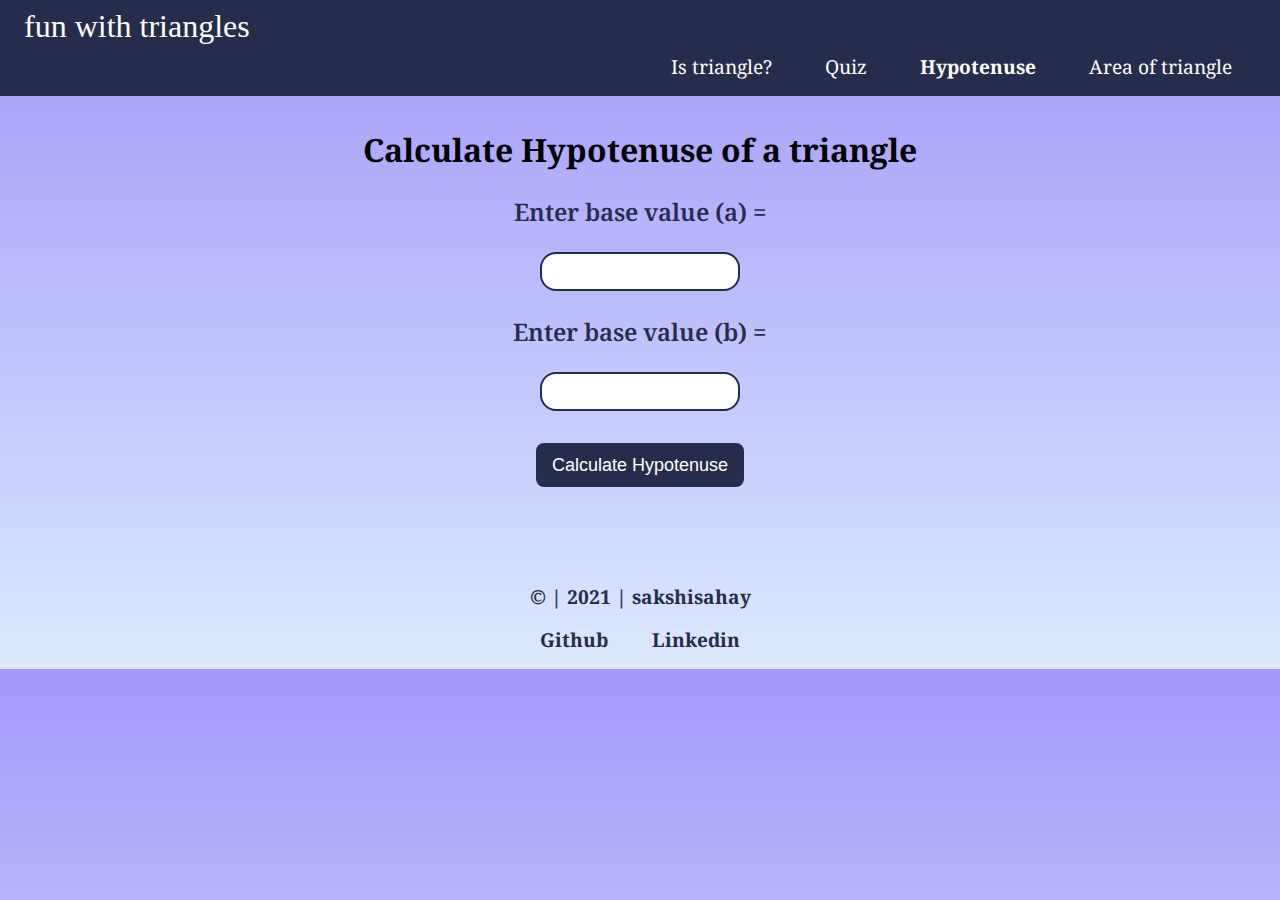
<file: hypotenuse.html>
<!DOCTYPE html>
<html lang="en">
  <head>
    <meta charset="UTF-8" />
    <meta http-equiv="X-UA-Compatible" content="IE=edge" />
    <meta name="viewport" content="width=device-width, initial-scale=1.0" />
    <title>Calculate Hypotenuse</title>
    <link rel="stylesheet" href="style.css" />
  </head>
  <body>
    <nav class="navigation">
      <div class="nav-brand">fun with triangles</div>
      <ul class="list-no-bullet nav-pills">
        <li class="list-inline-item">
          <a href="/index.html" class="link">Is triangle?</a>
        </li>
        <li class="list-inline-item">
          <a href="/quiz.html" class="link">Quiz</a>
        </li>
        <li class="list-inline-item link-active">
          <a href="/hypotenuse.html" class="link">Hypotenuse</a>
        </li>
        <li class="list-inline-item">
          <a href="/area.html" class="link">Area of triangle</a>
        </li>
      </ul>
    </nav>

    <div class="container">
      <h1>Calculate Hypotenuse of a triangle</h1>

      <label for="angle1" class="input-label">Enter base value (a) =</label>
      <input type="number" class="input" />
      <label for="angle2" class="input-label">Enter base value (b) =</label>
      <input type="number" class="input" />

      <button class="check-button" id="check-btn">Calculate Hypotenuse</button>
      <div class="output"></div>
      <h2 class="desc"></h2>
    </div>

    <footer class="footer" id="footer">
        <p>© | 2021 | sakshisahay</p>
        <ul class="footer-list">
          <li>
            <a class="link link-secondary" href="https://github.com/SFreya" target="_blank"
              >Github</a>
          </li>
          <li>
            <a class="link link-secondary" href="https://www.linkedin.com/in/sakshi-sahay/27b576174/" target="_blank"
              >Linkedin</a>
          </li>
        </ul>
      </footer>
      
  </body>
  <script src="hypotenuse.js"></script>
</html>
</file>
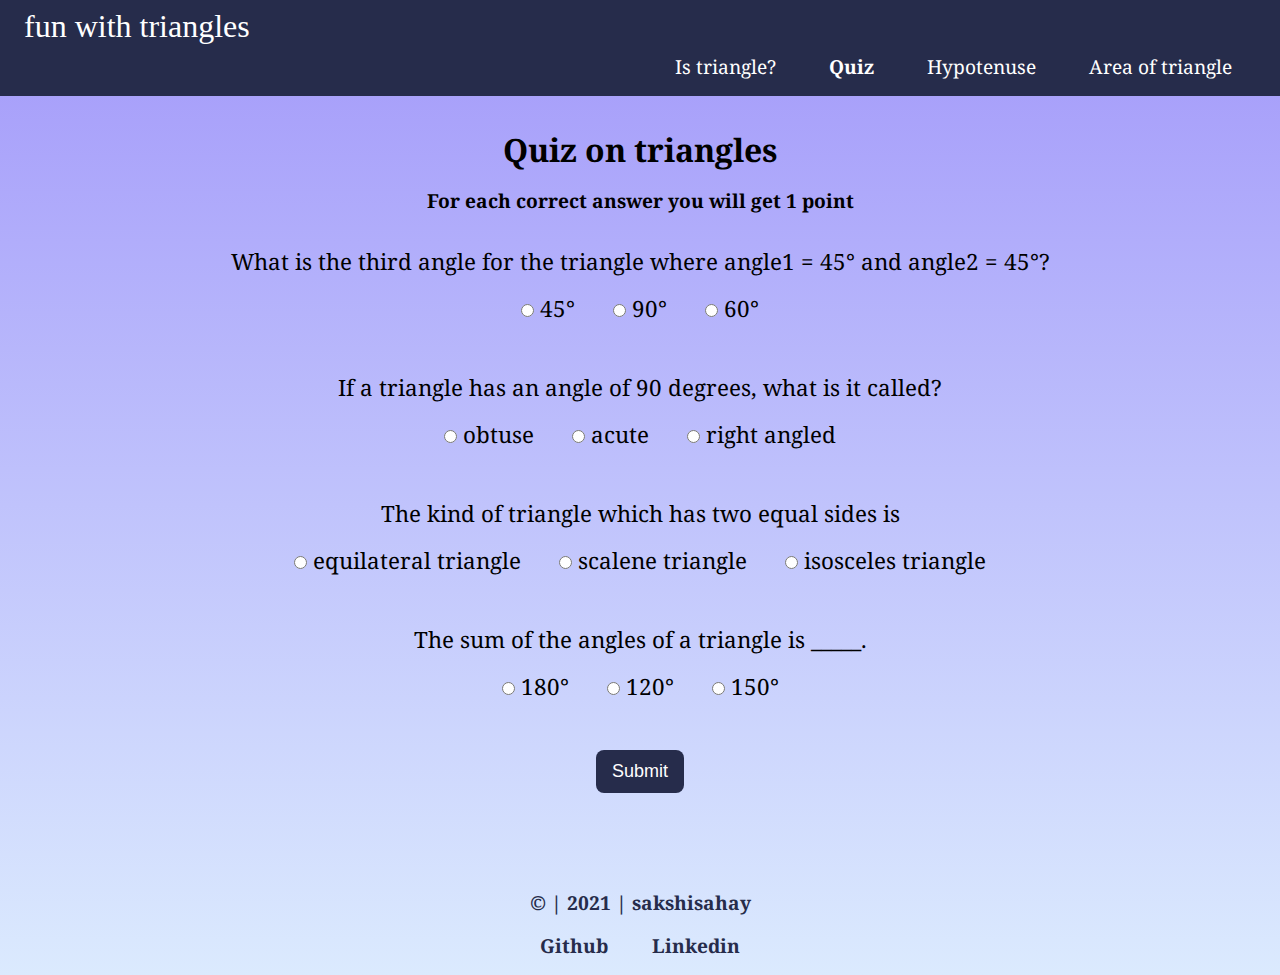
<file: quiz.html>
<!DOCTYPE html>
<html lang="en">
  <head>
    <meta charset="UTF-8" />
    <meta http-equiv="X-UA-Compatible" content="IE=edge" />
    <meta name="viewport" content="width=device-width, initial-scale=1.0" />
    <title>Quiz</title>
    <link rel="stylesheet" href="style.css" />
  </head>
  <body>
    <nav class="navigation">
      <div class="nav-brand">fun with triangles</div>
      <ul class="list-no-bullet nav-pills">
        <li class="list-inline-item">
          <a href="/index.html" class="link">Is triangle?</a>
        </li>
        <li class="list-inline-item link-active">
          <a href="/quiz.html" class="link">Quiz</a>
        </li>
        <li class="list-inline-item">
          <a href="/hypotenuse.html" class="link">Hypotenuse</a>
        </li>
        <li class="list-inline-item">
          <a href="/area.html" class="link">Area of triangle</a>
        </li>
      </ul>
    </nav>

    <div class="container">
      <h1>Quiz on triangles</h1>
      <p class="desc">For each correct answer you will get 1 point</p>
      <form action="" class="quiz">
        <div class="question">
          <p class="question-para">
            What is the third angle for the triangle where angle1 = 45° and
            angle2 = 45°?
          </p>
          <label class="label" for="">
            <input type="radio" name="question1" value="45°" /> 45°
          </label>
          <label class="label" for="">
            <input type="radio" name="question1" value="90°" /> 90°
          </label>
          <label class="label" for="">
            <input type="radio" name="question1" value="60°" /> 60°
          </label>
        </div>

        <div class="question">
          <p class="question-para">
            If a triangle has an angle of 90 degrees, what is it called?
          </p>
          <label class="label" for="">
            <input type="radio" name="question2" value="obtuse" /> obtuse
          </label>
          <label class="label" for="">
            <input type="radio" name="question2" value="acute" /> acute
          </label>
          <label class="label" for="">
            <input type="radio" name="question2" value="right angled" /> right
            angled
          </label>
        </div>

        <div class="question">
          <p class="question-para">
            The kind of triangle which has two equal sides is
          </p>
          <label class="label" for="">
            <input type="radio" name="question3" value="quilateral triangle" />
            equilateral triangle
          </label>
          <label class="label" for="">
            <input type="radio" name="question3" value="scalene triangle" />
            scalene triangle
          </label>
          <label class="label" for="">
            <input type="radio" name="question3" value="isosceles triangle" />
            isosceles triangle
          </label>
        </div>

        <div class="question">
          <p class="question-para">
            The sum of the angles of a triangle is _____.
          </p>
          <label class="label" for="">
            <input type="radio" name="question4" value="180°" />
            180°
          </label>
          <label class="label" for="">
            <input type="radio" name="question4" value="120°" />
            120°
          </label>
          <label class="label" for="">
            <input type="radio" name="question4" value="150°" />
            150°
          </label>
        </div>
      </form>
      <button class="check-button" id="submit-btn">Submit</button>
      <div class="output"></div>
    </div>

    <footer class="footer" id="footer">
        <p>© | 2021 | sakshisahay</p>
        <ul class="footer-list">
          <li>
            <a class="link link-secondary" href="https://github.com/SFreya" target="_blank"
              >Github</a>
          </li>
          <li>
            <a class="link link-secondary" href="https://www.linkedin.com/in/sakshi-sahay/27b576174/" target="_blank"
              >Linkedin</a>
          </li>
        </ul>
      </footer>
      
  </body>
  <script src="quiz.js"></script>
</html>
</file>
<file: style.css>
@import url('https://fonts.googleapis.com/css2?family=Noto+Serif:ital@1&display=swap');

:root {
  --primary-color: #262c4b;
  --white: #ffffff;
}

* {
  box-sizing: border-box;
  padding: 0;
  margin: 0;
}

body {
    font-family: 'Noto Serif', serif;
  background: linear-gradient(#a399fa, #dbeafe);
}

.navigation {
  background-color: var(--primary-color);
  color: var(--white);
  padding: 0.5rem;
}

.nav-brand {
  font-family: "Courgette", cursive;
  color: var(--white);
  font-size: 2rem;
  margin: 0rem 1rem;
}

.navigation .nav-pills {
  text-align: right;
  margin-bottom: 0px;
  margin: 0.5rem 1rem;
  font-size: larger;
}

.navigation a {
  text-decoration: none;
  color: var(--white);
}

.navigation .link-active {
  font-weight: bold;
}

.list-no-bullet {
  list-style: none;
}

.list-inline-item {
  display: inline;
  padding: 0rem 0.5rem;
}

.container {
  margin: 2rem 0rem 2rem;
  text-align: center;
}

.heading {
  color: var(--primary-color);
}

.desc {
  margin: 1rem;
  font-size: larger;
  font-weight: bold;
}

.input-label {
  margin: 1.5rem 0rem;
  display: block;
  font-size: x-large;
  font-weight: 600;
  color: var(--primary-color);
}

.input {
  outline: white;
  font-size: 14px;
  padding: 0.6rem 1rem;
  border: 2px solid var(--primary-color);
  border-radius: 1rem;
  max-width: 200px;
}

.check-button {
  cursor: pointer;
  margin: 2rem auto;
  display: block;
  background-color: var(--primary-color);
  border: none;
  padding: 0.7rem 1rem;
  font-size: large;
  border-radius: 0.5rem;
  color: white;
}

.check-button:hover {
  cursor: pointer;
  color: var(--primary-color);
  background-color: white;
  border: 2px solid var(--primary-color);
  padding: 0.7rem 1rem;
}

.output {
  font-size: 2rem;
  font-weight: bold;
  max-width: 600px;
  margin: 2rem auto;
}

.question {
  width: 85%;
  font-size: 1.4rem;
  margin: 1rem auto;
  padding: 1rem 0;
}

.question-para {
  margin-bottom: 1rem;
}

.label {
  padding: 0rem 1rem;
}

footer {
  color: var(--primary-color);
  font-size: larger;
  font-weight: bolder;
  text-align: center;
  margin: 6rem auto 0rem;
}

img,
li {
  display: inline;
  padding: 0.2rem;
  width: 40px;
}

.footer-list {
  margin: 1rem;
}

.link
{
    box-sizing: border-box;
    text-decoration: none;
    padding: 0.5rem 1rem;
    /*margin-top: 1rem;
    margin-bottom: 1rem;*/
}

.link-secondary
{
    color: var(--primary-color);
    border-radius: 0.5rem;
    border: 1px solid var (--primary-color);
}
</file>
